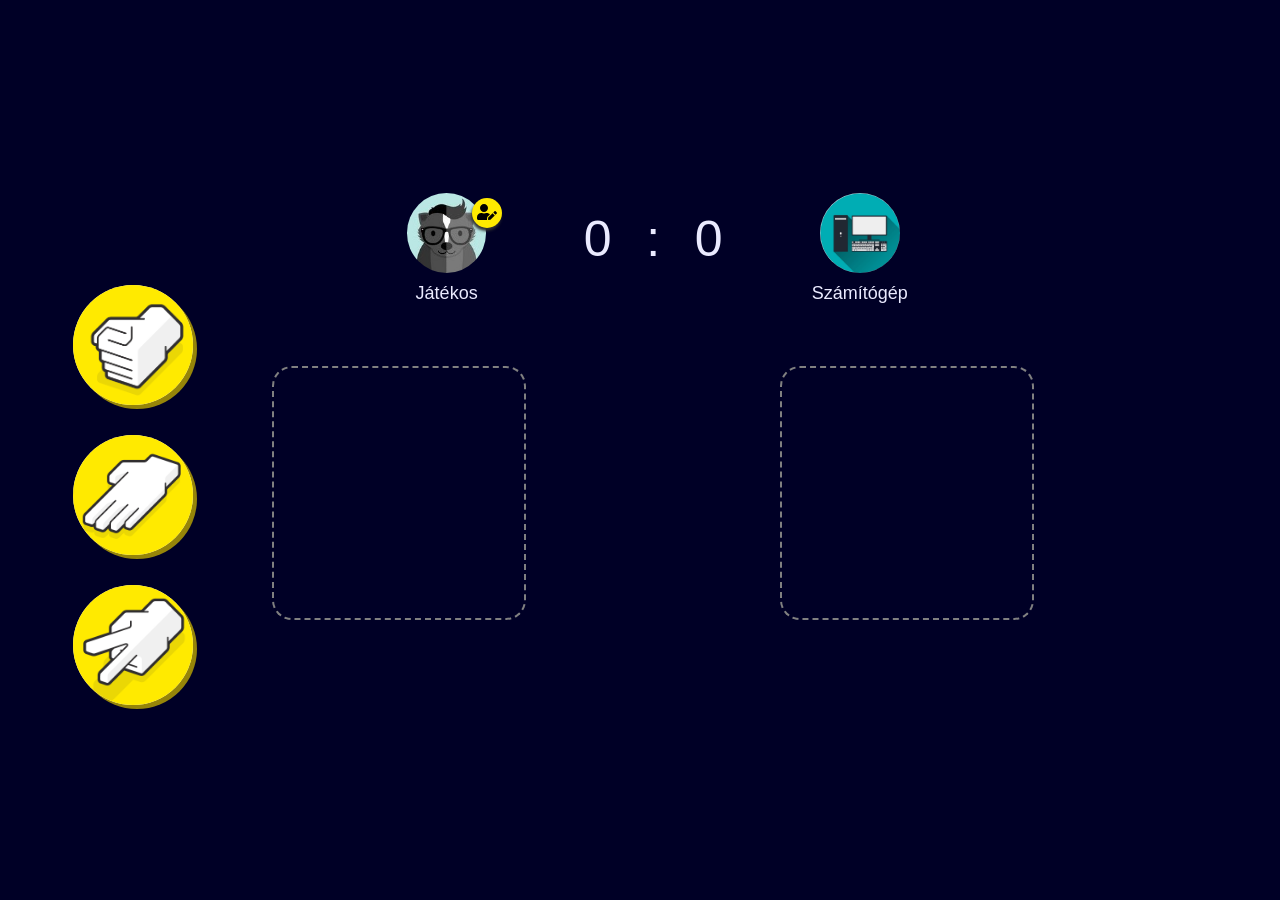
<file: index.html>
<!DOCTYPE html>
<html lang="hu">
   <head>
		<meta charset="utf-8">
		<title> Kő-Papír-Olló </title>
		<link rel=stylesheet type="text/css" href="playground.css">
		<link rel=stylesheet type="text/css" href="settings.css">
		<script type="text/javascript" src="javascript.js" ></script>
   </head>
   <body>
		<div id="container">
			<div id="itemButtons">
				<button onClick="choice(0)"><img src="img/0.png" alt="Kő"></button>
				<button onClick="choice(1)"><img src="img/1.png" alt="Papír"></button>
				<button onClick="choice(2)"><img src="img/2.png" alt="Olló"></button>
			</div>
			<div id="playground">
				<div id="playerSide">
					<div class="profile">
						<div id="rel">
							<img id="playerAvatar" class="avatar" src="img/profilePictures/1.jpg" alt="Játékos">
							<button id="editButton" onClick="openSettingsPanel()"><img src="user-edit-solid.svg" alt="Beállítások"></button>
						</div>
						<div id="playerName">Játékos</div>
					</div>
					<div class="square">
						<img id="playerValue" src="img/0.png" alt="a játékos által választott elem">
					</div>
				</div>
			
				<div id="scoreboard">
					<div id="score">
						<div id="playerPoint">0</div>
						<div>:</div>
						<div id="computerPoint">0</div>
					</div>
					<div id="result">
						<div id="name"> Döntetlen! </div>
						<button id="nextRound" onclick="reset()">Következő kör</button>
					</div>
				</div>
			
				<div id="computerSide">
					<div class="profile">
						<div><img class="avatar" src="img/computer1.jpg" alt="Számítógép"></div>
						<div>Számítógép</div>
					</div>
					<div class="square">
						<img id="computerValue" src="img/0.png" alt="a számítógép által választott elem">
					</div>
				</div>
				
				<div id="reset">
					<button id="resetButton" onClick="newGame()"> Nullázd az eredményt!</button>	
				</div>
			</div>
		</div>
		
		<div id="dark-bg" onClick="closeSettingsPanel()"> </div>
		
		<div id="transparent-bg">
			<div id="settingsPanel">
				<button id="closeButton" onClick="closeSettingsPanel()"> <img src="remove-button.svg" alt="Bezárás"> </button>
				<h1>Beállítások</h1>
				<p id="descripiton">Válassz egy profilképet és adj meg egy becenevet!</p>
				<div id="profileImages" class="profileImages">
					<button onClick="choosePicture(1)"><img class="newAvatar" src="img/profilePictures/1.jpg" alt="Borz" ></button>
					<button onClick="choosePicture(2)"><img class="newAvatar" src="img/profilePictures/2.jpg" alt="Nyuszi"></button>
					<button onClick="choosePicture(3)"><img class="newAvatar" src="img/profilePictures/3.jpg" alt="Kenguru"></button>
					<button onClick="choosePicture(4)"><img class="newAvatar" src="img/profilePictures/4.jpg" alt="Macska"></button>
					<button onClick="choosePicture(5)"><img class="newAvatar" src="img/profilePictures/5.jpg" alt="Kutya"></button>
					<button onClick="choosePicture(6)"><img class="newAvatar" src="img/profilePictures/6.jpg" alt="Medve"></button>
					<button onClick="choosePicture(7)"><img class="newAvatar" src="img/profilePictures/7.jpg" alt="Róka"></button>
				</div>
				<input type="text" id="nameInput" placeholder="Játékos" maxlength="12" autofocus>
				<span id="inputHelper">Becenév</span>
				<div id="buttons">
					<button id="saveButton" onClick="save()"> Mentés </button>
				</div>
			</div>
		</div>
   </body>
</html>
</file>
<file: playground.css>
html {
	height: 100%;
}

body {
	background-color: #000026;
	height: 100%;
	margin: 0;
}

#container {
	display: flex;
	justify-content: center;
	align-items: center;
	color: #eaeaff;
	font-family: Noto Sans, sans-serif;
	font-size: 18px;
	width: 100%;
	height: 100%;
}

#itemButtons {
	display: flex;
	flex-direction: column;
	justify-content: center;
	align-items: flex-end;
	width: 220px;
	padding: 5px;
	margin: 100px 5px 10px 20px;
}

#itemButtons > button {
	width: 120px;
	height: 120px;
	border-radius: 50%;
	padding: 0;
	border: none;
	margin: 15px;
	box-shadow: 4px 4px #968509;
}

#itemButtons > button:active, #nextRound:active, #saveButton:active, #resetButton:active {
	box-shadow: 2px 2px #968509;
	transform: translate(2px, 2px);
}

button:focus, input:focus {
	outline: none;
}

button:focus-visible {
	outline: solid 1px white;
}

button {
	cursor: pointer;
	box-sizing: content-box;
}

#itemButtons > button > img {
	border-radius: 50%;
	display: block;
	max-width: 100%;
}

#playground {
	display: flex;
	flex-direction: row;
	width: 100%;
}

#playerSide, #computerSide {
	width: 30%;
	display: flex;
	flex-direction: column;
	justify-content: space-between;
	align-items: flex-end;
}

#computerSide {
	align-items: flex-start;
}

.profile {
	display: flex;
	flex-direction: column;
	align-items: center;
	height: 120px;
	width: 50%;
	min-width: 150px;
	margin: 18px 10px;
}

.avatar {
	height: 80px;
	border-radius: 50%;
	margin: 5px;
}

#rel {
	position: relative;
}

#editButton {
	height: 30px;
	width: 30px;
	border-radius: 50%;
	position: absolute;
	top: 10px;
	left: 70px;
	background-color: #ffea00;
	box-sizing: border-box;
	padding: 5px;
	border: none;
	box-shadow: -1px 3px 3px #323232;
}

#editButton > img {
	width: 100%;
}

.square {
  height: 250px;
  width: 250px;
  border: 2px dashed grey;
  border-radius: 20px;
  margin: 40px 10px 110px 10px;
}

#scoreboard {
	display: flex;
	flex-direction: column;
	justify-content: space-between;
	width: 22%;
}

#score {
	display: flex;
	flex-direction: row;
	justify-content: space-around;
	font-size: 50px;
	padding: 20px;
	margin: 10px;;
}

#score > div {
	padding: 5px;
	margin: 5px;
}

#result {
	display: flex;
	flex-direction: column;
	align-items: center;
	margin-bottom: 180px;
	display: none;
	text-align: center;
	line-height: 25px;
}

#result > * {
	padding: 5px;
	margin: 5px;
	font-size: 20px;
	font-family: Trebuchet MS, Tahoma, sans-serif;
	letter-spacing: 0.6px;
}

#nextRound, #saveButton, #resetButton {
	width: 100px;
	height: 40px;
	border-radius: 10px;
	background-color: #ffea00;
	border: none;
	box-shadow: 4px 4px #968509;
	color: #000026;
	font-size: 18px;
	font-family: Trebuchet MS, Tahoma, sans-serif;
}

#nextRound {
	width: 115px;
}

#reset {
	display: none;
	align-items: flex-end;
}

#resetButton {
	width: 100px;
	height: 40px;
	font-size: 13px;
	font-weight: bold;
}

#playerValue, #computerValue {
	width: 90%;
	margin: 5%;
	display: none;
	border-radius: 20px;
}
</file>
<file: settings.css>
#dark-bg {
	display: none;
	position: absolute;
	top: 0;
	left: 0;
	width: 100%;
	height: 100%;
	background-color: rgba(0, 0, 0, 0.95);
}

#transparent-bg {
	display: none;
	position: absolute;
	top: 0;
	left: 0;
	width: 100%;
	height: 100%;
	background-color: rgba(0, 0, 0, 0);
	justify-content: center;
	align-items: center;
	pointer-events: none;
}

#settingsPanel {
	display: none;
	width: 800px;
	padding: 10px 0;
	border: 3px solid #968509;
	border-radius: 20px;
	background-color: #000026;
	font-family: Noto Sans, sans-serif;
	font-size: 16px;
	text-align: center;
	flex-direction: column;
	align-items: center;
	color: #eaeaff;
	position: relative;
	pointer-events: all;
}

#closeButton {
	height: 30px;
	width: 30px;
	border-radius: 50%;
	padding: 1px;
	border: none;
	position: absolute;
	top: -10px;
	left: 98%;
	background-color: #ffea00;
}

#closeButton > img {
	width: 100%;
}

h1 {
	margin: 10px;
	margin-top: 20px;
}

#descripiton {
	margin-bottom: 15px;
	margin-top: 5px;
}

#profileImages {
	height: 120px;
	margin: 5px 5px;
}

#profileImages > button {
	width: 80px;
	height: 80px;
	border-radius: 50%;
	padding: 0;
	border: none;
	margin: 8px;
}

.newAvatar {
	margin: 0;
	height: 100%;
	border-radius: 50%;
}

#nameInput {
	width: 250px;
	background: transparent;
	border: none;
	border-bottom: 2px solid #eaeaff;
	text-align: center;
	font-size: 17px;
	/*color: #9999c7;*/
	color: #94dad5;
	padding: 2px;
	margin: 5px 10px 2px 10px;
}

#inputHelper {
	margin: 0px;
	font-size: 13px;
	letter-spacing: 0.6px;
	color: #eaeaff;
}

#saveButton {
	margin: 25px 0;
}
</file>
